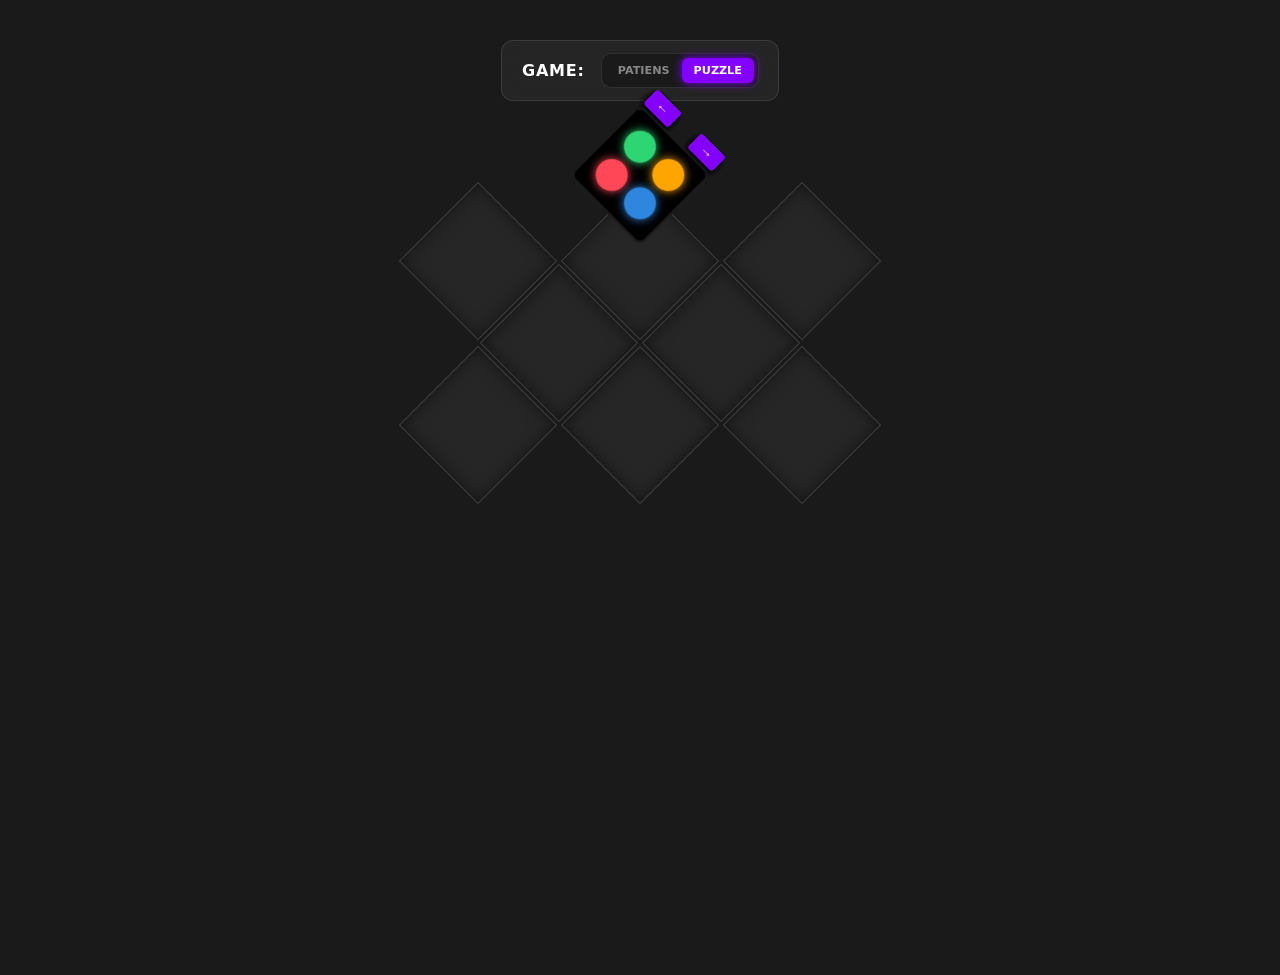
<file: puzzle.html>
<!DOCTYPE html>
<html lang="en">
<head>
    <meta charset="UTF-8">
    <meta name="viewport" content="width=device-width, initial-scale=1.0">
    <title>Neon Puzzle</title>
    <link rel="stylesheet" href="style.css">
</head>
<body>

    <div class="stats-bar">
        <div class="stat-item" style="flex-direction: row; gap: 16px; align-items: center;">
            <span class="stat-label">Game:</span>
            <div class="strategy-picker">
                <a href="index.html" class="strat-btn" style="text-decoration: none;">Patiens</a>
                <a href="puzzle.html" class="strat-btn active" style="text-decoration: none;">Puzzle</a>
            </div>
        </div>
    </div>

    <div id="puzzle-container">
        <div class="board">
            <div class="row">
                <div id="zone1" class="zone"></div>
                <div id="zone2" class="zone"></div>
                <div id="zone3" class="zone"></div>
            </div>
            <div class="row middle">
                <div id="zone4" class="zone"></div>
                <div id="zone5" class="zone"></div>
            </div>
            <div class="row">
                <div id="zone6" class="zone"></div>
                <div id="zone7" class="zone"></div>
                <div id="zone8" class="zone"></div>
            </div>
        </div>
    </div>

    <!-- <div class="modal-overlay" id="solved-popup">
        <div class="modal-content">
            <button id="solved-close-btn" class="strat-btn active">✕</button>
            <h2 class="stat-label" style="font-size: 1.5rem; color: #fff;">Solved!</h2>
            <div class="modal-stats">
                🧩
            </div>
        </div>
    </div> -->

    <!-- <div id="game-over-modal" class="modal-overlay" style="display: none;">
        <div class="modal-content">
            <button id="solved-close-btn" class="x-btn">✕</button>
            <h2 class="stat-label" style="font-size: 1.5rem; color: #fff;">Solved!</h2>
            <div class="modal-stats">
                <p>Excellent work, Master of Logic.</p>
            </div>
            <button onclick="location.reload()" class="primary-btn">Play Again</button>
        </div>
    </div> -->

    <script src="puzzle/classes.js"></script>
    <script src="puzzle/main.js"></script>
    <script src="puzzle/puzzle.js"></script>
</body>
</html>
</file>
<file: style.css>
/* ==========================================================================
   1. VARIABLES
   ========================================================================== */
:root {
    --bg-color: #1a1a1a;
    --accent-color: #ffffff;
    --muted-color: #888888;
    --glass-bg: rgba(255, 255, 255, 0.05);
    --action-color: #8400ff;
}

/* ==========================================================================
   2. GLOBAL / BASE STYLES
   ========================================================================== */
body {
    background-color: var(--bg-color);
    color: var(--accent-color);
    font-family: 'Inter', system-ui, sans-serif;
    margin: 0;
    padding: 16px;
    display: flex;
    flex-direction: column;
    align-items: center;
}

@media (min-width: 768px) {
    body {
        padding: 40px 84px;
    }
}

/* ==========================================================================
   3. LAYOUT CONTAINERS
   ========================================================================== */
.container {
    display: flex;
    flex-wrap: wrap;
    gap: 12px;
    justify-content: center;
    width: 100%;
    max-width: 1800px;
}

/* ==========================================================================
   4. CARD COMPONENTS
   ========================================================================== */
/* Responsivity for Card Wrappers */
.card-wrapper { width: 60px; height: 84px; }
@media (min-width: 576px)  { .card-wrapper { width: 70px; height: 98px; } }
@media (min-width: 768px)  { .card-wrapper { width: 80px; height: 112px; } }
@media (min-width: 992px)  { .card-wrapper { width: 90px; height: 126px; } }
@media (min-width: 1200px) { .card-wrapper { width: 90px; height: 126px; } }
@media (min-width: 1800px) { .card-wrapper { width: 120px; height: 167px; } }

.card {
    width: 100%;
    height: 100%;
    border-radius: 12px;
    box-shadow: 0 8px 20px rgba(0,0,0,0.25), inset 0 0 0 2px rgba(255,255,255,0.3);
    position: relative;
    overflow: hidden;
}

.card.back {
    background: linear-gradient(135deg, #0a3d62, #1e90ff);
}

.card.back::before {
    content: "";
    position: absolute;
    inset: 8px;
    border-radius: 8px;
    border: 1px solid rgba(255,255,255,0.85);
}

.card.back::after {
    content: "";
    position: absolute;
    inset: 16px;
    background: repeating-linear-gradient(
        45deg,
        rgba(255,255,255,0.15),
        rgba(255,255,255,0.15) 6px,
        transparent 6px,
        transparent 12px
    );
    border-radius: 6px;
}

.glow {
    cursor: pointer;
    box-shadow: 0 0 15px 5px rgba(255, 255, 255, 0.4),

                0 0 5px 2px rgba(255, 255, 255, 0.2);

    outline: 1px solid rgba(255, 255, 255, 0.8);
    border-radius: 12px;
    transform: translateY(-4px) scale(1.02);
    transition: transform 0.2s ease, box-shadow 0.2s ease;
    z-index: 10;
}

/* Interaction State */
.card:hover {
    animation: forwards ease-in card-hover 100ms;
}

/* ==========================================================================
   5. STATS & INTERFACE
   ========================================================================== */
.stats-bar {
    align-items: center;
    display: flex;
    flex-wrap: wrap;
    gap: 16px;
    padding: 12px 20px;
    background: var(--glass-bg);
    border: 1px solid rgba(255, 255, 255, 0.1);
    border-radius: 12px;
    width: 100%;
    max-width: fit-content;
    backdrop-filter: blur(10px);
    margin-bottom: 24px;
    box-sizing: border-box;
}

.stat-item {
    display: flex;
    flex-direction: column;
    gap: 2px;
}

.stat-label {
    font-size: 0.7rem;
    text-transform: uppercase;
    letter-spacing: 0.05rem;
    color: var(--muted-color);
    font-weight: 600;
}

.stat-value {
    font-size: 1.5rem;
    font-weight: 400;
    font-variant-numeric: tabular-nums;
}

/* Strategy Picker */
.strategy-picker {
    display: flex;
    background: rgba(0, 0, 0, 0.3);
    padding: 4px;
    border-radius: 10px;
    border: 1px solid rgba(255, 255, 255, 0.1);
}

.strat-btn {
    background: transparent;
    border: none;
    color: var(--muted-color);
    padding: 6px 12px;
    border-radius: 6px;
    cursor: pointer;
    font-size: 0.7rem;
    font-weight: 700;
    text-transform: uppercase;
    transition: all 0.2s ease;
}

.strat-btn2 {
    background: transparent;
    border: none;
    color: var(--muted-color);
    padding: 6px 12px;
    border-radius: 6px;
    cursor: pointer;
    font-size: 0.7rem;
    font-weight: 700;
    text-transform: uppercase;
    transition: all 0.2s ease;
}

.strat-btn:hover { color: var(--accent-color); }

.strat-btn2:hover { color: var(--accent-color); }


.strat-btn.active {
    background: var(--action-color);
    color: white;
    box-shadow: 0 0 10px var(--action-color);
}

.strat-btn2.active {
    background: var(--action-color);
    color: white;
    box-shadow: 0 0 10px var(--action-color);
}


/* ==========================================================================
   6. TABLES / LEADERBOARD (MINION POLISH)
   ========================================================================== */

#leaderboard-max, 
#leaderboard-jorgen, 
#leaderboard-imon {
    flex: 1 1 320px; 
    max-width: 480px; 
    width: 100%;      
    padding: 0; /* Removed padding to let header go edge-to-edge */
    overflow: hidden; /* Clips the table corners to the border-radius */
    border: 1px solid rgba(255, 255, 255, 0.1);
    background: rgba(20, 20, 20, 0.6);
}

.stat-label {
    font-size: 1rem;
    text-transform: uppercase;
    letter-spacing: 0.05rem;
    color: var(--accent-color);
    font-weight: 600;
}

.leaderboard-table {
    width: 100%;
    border-collapse: collapse;
    font-size: 0.95rem;
}

/* Table Header Row */
.leaderboard-table th {
    background: rgba(0, 0, 0, 0.2);
    color: var(--muted-color);
    font-size: 0.75rem;
    font-weight: 700;
    text-transform: uppercase;
    letter-spacing: 1px;
    padding: 12px 16px;
    text-align: left;
    border-bottom: 1px solid rgba(255, 255, 255, 0.1);
}

/* Table Data Cells */
.leaderboard-table td {
    padding: 14px 16px;
    color: var(--accent-color);
    border-bottom: 1px solid rgba(255, 255, 255, 0.03);
}

/* Zebra Striping for better readability */
.leaderboard-table tbody tr:nth-child(even) {
    background: rgba(255, 255, 255, 0.02);
}

/* Row hover effect (The "Minion" touch) */
.leaderboard-table tbody tr:hover {
    background: rgba(255, 255, 255, 0.05);
    transition: background 0.2s ease;
}

/* Specific Cell Styling */
.row-name {
    font-weight: 500;
    max-width: 150px;
    overflow: hidden;
    text-overflow: ellipsis;
    white-space: nowrap;
}

.row-score {
    font-family: 'JetBrains Mono', 'Courier New', monospace; /* Professional look */
    font-weight: 400;
    opacity: 0.9;
}

/* Rank column (First column) styling */
.leaderboard-table td:first-child {
    color: var(--muted-color);
    font-weight: 700;
    width: 40px;
}

/* ==========================================================================
   7. MODALS & OVERLAYS
   ========================================================================== */
.modal-overlay {
    position: fixed;
    inset: 0;
    background: rgba(0, 0, 0, 0.7);
    backdrop-filter: blur(8px);
    display: flex;
    justify-content: center;
    align-items: center;
    z-index: 1000;
    animation: fadeIn 0.3s ease;
}

.modal-content {
    background: var(--bg-color);
    border: 1px solid rgba(255, 255, 255, 0.1);
    padding: 40px;
    border-radius: 20px;
    text-align: center;
    box-shadow: 0 20px 40px rgba(0,0,0,0.4);
    min-width: 300px;
}

.modal-stats {
    margin: 30px 0;
    display: flex;
    flex-direction: column;
    gap: 20px;
}

.modal-input {
    background: var(--glass-bg);
    border: 1px solid rgba(255, 255, 255, 0.1);
    color: var(--accent-color);
    padding: 12px;
    border-radius: 8px;
    font-family: inherit;
    font-size: 1rem;
    text-align: center;
    outline: none;
    transition: border-color 0.2s ease, box-shadow 0.2s ease;
}

.modal-input:focus {
    border-color: rgba(255, 255, 255, 0.3);
    box-shadow: 0 0 10px rgba(255, 255, 255, 0.05);
}

.modal-input::placeholder {
    color: var(--muted-color);
    opacity: 0.5;
}

.primary-btn {
    background: #fff;
    color: #000;
    border: none;
    padding: 12px 30px;
    border-radius: 8px;
    font-weight: 600;
    cursor: pointer;
    transition: transform 0.2s ease, opacity 0.2s ease;
}

.primary-btn:hover {
    transform: scale(1.05);
    opacity: 0.9;
}

/* ==========================================================================
   8. ANIMATIONS
   ========================================================================== */
@keyframes card-hover {
    100% { transform: scale(1.1); }
}

@keyframes fadeIn {
    from { opacity: 0; }
    to { opacity: 1; }
}

/* ==========================================================================
   9. PUZZLE GRID RESTORATION
   ========================================================================== */
#puzzle-container {
    position: relative;
    width: 100%;
    min-height: 90vh;
    display: flex;
    flex-direction: column;
    align-items: center;
}

.board {
    margin-top: 80px;
    display: flex;
    flex-direction: column;
    gap: 0; /* Original overlap logic */
    width: fit-content;
}

.row {
    display: flex;
    justify-content: space-between;
    gap: 50px;
}

/* This creates the interlocking diamond effect from your original main.css */
.row.middle {
    margin: -30px 0; 
    justify-content: center;
    gap: 50px;
}

.zone {
    background-color: var(--glass-bg);
    height: 110px;
    width: 110px;
    box-shadow: inset 0px 0px 15px rgba(0,0,0,0.5);
    border: 1px solid rgba(255, 255, 255, 0.1);
    transform: rotate(45deg);
    display: flex;
    align-items: center;
    justify-content: center;
}

/* Ensure the game pieces match the zone rotation */
.square {
    height: 100px;
    width: 100px;
    border-radius: 8px;
    position: fixed; /* For dragging */
    background-color: #111;
    display: grid;
    grid-template-columns: repeat(2, 1fr);
    align-items: center;
    justify-items: center;
    transform: rotate(45deg); 
    border: 1px solid rgba(255, 255, 255, 0.2);
    cursor: move;
    z-index: 5;
}

/* Fix for when squares are "dropped" into zones */
.zone .square {
    position: static !important;
    transform: rotate(0deg) !important; /* Counter-rotates so dots stay upright */
}

.dot {
    border-radius: 50%;
    height: 25px;
    width: 25px;
}

.btn-sm {
    position: absolute;
    background: var(--action-color);
    color: white;
    border: none;
    border-radius: 4px;
    cursor: pointer;
    font-size: 10px;
    z-index: 10;
}

/* ==========================================================================
   10. DOTS & BUTTONS RESTORATION
   ========================================================================== */
/* style.css - Puzzle UI Restoration */

.square {
    display: grid !important;
    grid-template-columns: 1fr 1fr;
    grid-template-rows: 1fr 1fr;
    gap: 8px;
    padding: 12px;
    box-sizing: border-box;
    overflow: visible !important; /* Critical for rotation buttons */
    background-color: #000 !important;
    border: 2px solid rgba(255, 255, 255, 0.1);
    z-index: 100;
}

/* Rotation Buttons */
.btn-sm {
    position: absolute;
    top: -25px;
    background: var(--action-color);
    color: white;
    border: none;
    border-radius: 4px;
    padding: 2px 10px;
    cursor: pointer;
    font-size: 14px;
    font-weight: bold;
    box-shadow: 0 4px 10px rgba(0,0,0,0.3);
}

.btn-sm:first-of-type { left: 0; }
.btn-sm:last-of-type { right: 0; }

/* Puzzle Dots */
.dot {
    width: 100%;
    height: 100%;
    min-width: 25px;
    min-height: 25px;
    border-radius: 50%;
}

.red    { background-color: #ff4757; box-shadow: 0 0 10px #ff4757; }
.blue   { background-color: #2e86de; box-shadow: 0 0 10px #2e86de; }
.green  { background-color: #2ed573; box-shadow: 0 0 10px #2ed573; }
.yellow { background-color: #ffa502; box-shadow: 0 0 10px #ffa502; }
</file>
